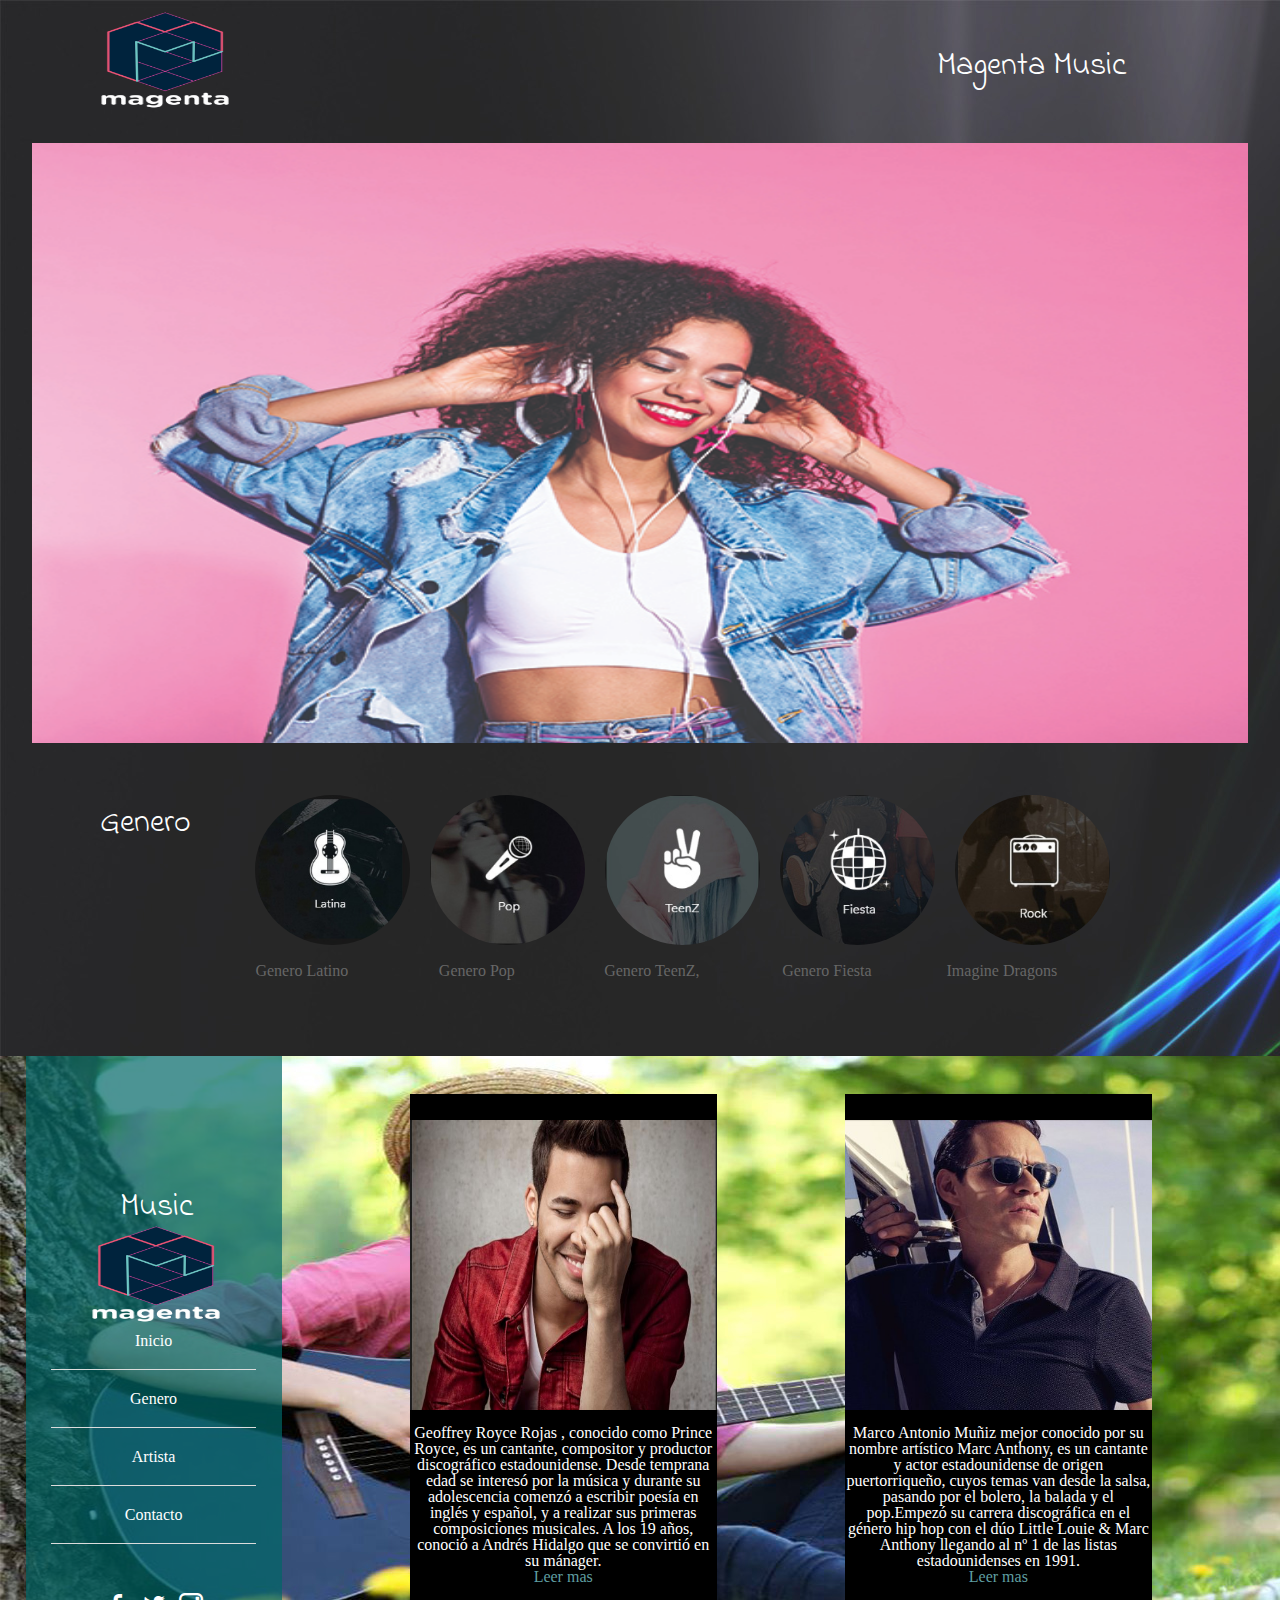
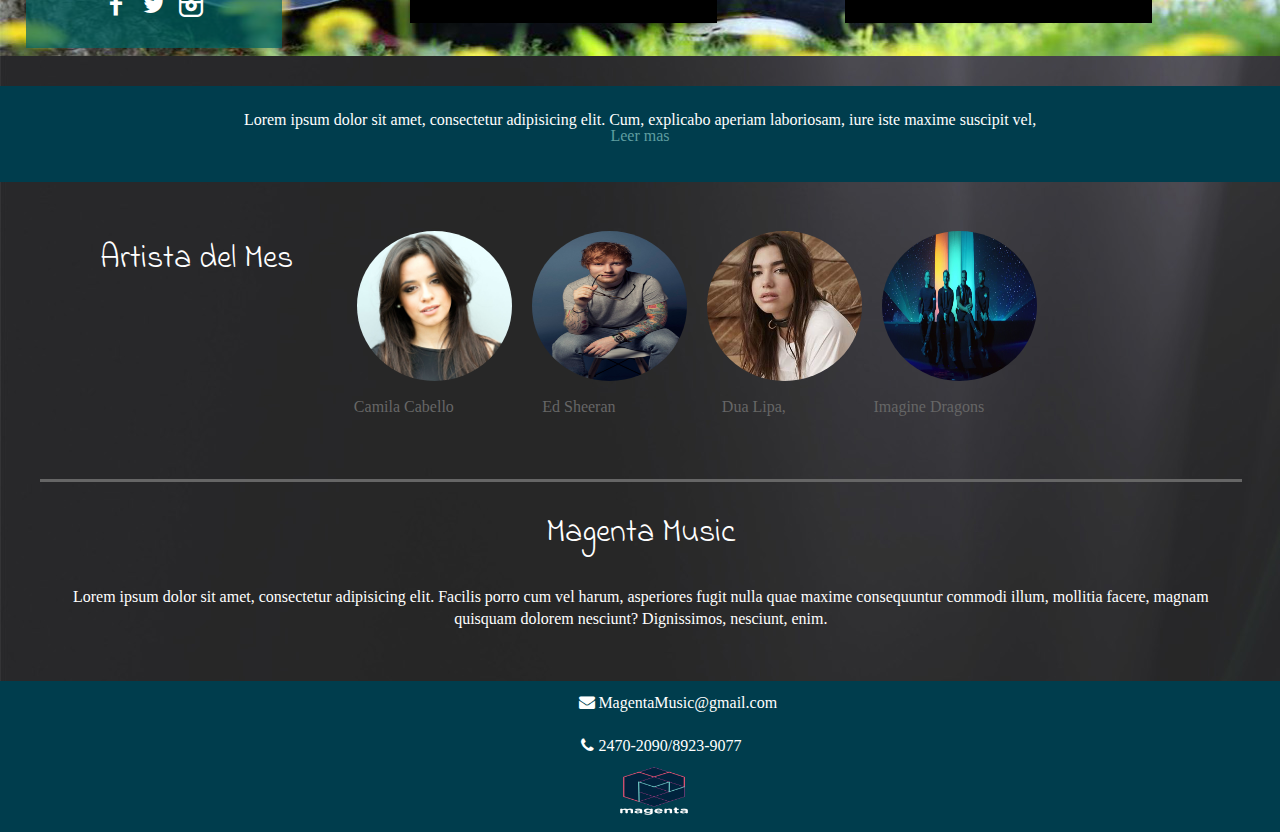
<file: index.html>
<!DOCTYPE html>
<html lang="en">

<head>
	<meta charset="UTF-8">
	<meta name="viewport" content="widt=device-width, user-scalable=no, initial-scale=1, maximum-scale=1, minimum-scale=1">
	<title>Document</title>
	<link rel="stylesheet" media="all" href="css/estilos.css">
	<link rel="stylesheet" href="css/205-768.css" media="screen and (min-width:205px) and (max-width:768px), screen and (min-device-width:205px) and (max-device-width:768px)">
	<link rel="stylesheet" href="css/768-1200.css" media="screen and (min-width:768px) and (max-width:1200px), screen and (min-device-width:768px) and (max-device-width:1200px)">
	<link rel="stylesheet" href="css/1200-superior.css" media="screen and (min-width:1200px) and (max-width:1600px), screen and (min-device-width:1200px) and (max-device-width:1600px)">
	<link rel="stylesheet" href="css/reset.css">
	<link rel="stylesheet" href="css/slider.css">
	<link rel="stylesheet" href="css/fontello.css">
</head>

<body>
	<header>
		<div class="logo">
			<img src="img/magenta-logo-bottom-text.png" alt="" width="150px" height="100px">
		</div>
		<div class="titulo">
			<h1>Magenta Music</h1>
		</div>
	</header>
	<div class="slider">
		<ul>
			<li><img src="img/musi1.jpg" alt="" height="600"></li>
			<li><img src="img/musica-electronica-libre-de-derechos.jpg" alt="" height="600"></li>
			<li><img src="img/large-63%20(1).jpg" alt="" height="600">
				<li><img src="img/musi4.jpg" alt="" height="600"></li>
		</ul>
	</div>
	<section class="circulo">
		<h2>Genero</h2>
		<div class="persona">
			<img src="img/latino.jpg" alt="" width="155px" height="150px">
			<p class="parrafo">Genero Latino</p>


		</div>
		<div class="persona">
			<img src="img/pop.jpg" alt="" width="155px" height="150px">
			<p class="parrafo">Genero Pop</p>


		</div>
		<div class="persona">
			<img src="img/li.jpg" alt="" width="155px" height="150px">
			<p class="parrafo">Genero TeenZ,</p>


		</div>
		<div class="persona">
			<img src="img/FIESTA.jpg" alt="" width="155px" height="150px">
			<p class="parrafo">Genero Fiesta</p>


		</div>
		<div class="persona">
			<img src="img/rock.jpg" alt="" width="155px" height="150px">
			<p class="parrafo">Imagine Dragons</p>


		</div>


	</section>
	<main>
		<section class="flex-container">

			<div class="caja">
				<div class="titulo">
					<h1> Music</h1>
					<img src="img/magenta-logo-bottom-text.png" alt="" width="150px" height="100px">
				</div>
				<a href="inicio.html">Inicio</a>
				<div class="linea"></div>
				<a href="genero.html">Genero</a>
				<div class="linea"></div>
				<a href="artista.html">Artista</a>
				<div class="linea"></div>
				<a href="#">Contacto</a>
				<div class="linea"></div>
				<div class="icono">
					<a href="#" class="icon-facebook"></a>
					<a href="#" class="icon-twitter"></a>
					<a href="#" class="icon-instagram-1"></a>
				</div>
			</div>
			<div class="texto">
				<img src="img/list_640px.jpg" alt="" width="260px" height="290px" class="img">
				<p>Geoffrey Royce Rojas ​, conocido como Prince Royce, es un cantante, compositor y productor discográfico estadounidense. Desde temprana edad se interesó por la música y durante su adolescencia comenzó a escribir poesía en inglés y español, y a realizar sus primeras composiciones musicales. A los 19 años, conoció a Andrés Hidalgo que se convirtió en su mánager.
					<a href="#"><span>Leer mas</span></a></p>

			</div>
			<div class="texto2">
				<img src="img/x-2iUJcK_400x400.jpg" alt="" width="260px" height="290px" class="img">
				<p>Marco Antonio Muñiz mejor conocido por su nombre artístico Marc Anthony, es un cantante y actor estadounidense de origen puertorriqueño, cuyos temas van desde la salsa, pasando por el bolero, la balada y el pop.Empezó su carrera discográfica en el género hip hop con el dúo Little Louie & Marc Anthony llegando al nº 1 de las listas estadounidenses en 1991.
					<a href="#"><span>Leer mas</span></a></p>

			</div>
			<div class="texto3">

				<p>Lorem ipsum dolor sit amet, consectetur adipisicing elit. Cum, explicabo aperiam laboriosam, iure iste maxime suscipit vel,
					<a href="#"><span>Leer mas </span></a></p>
			</div>

		</section>

		<section class="circulo">
			<h2>Artista del Mes</h2>
			<div class="persona">
				<img src="img/Camila-Cabello.jpg" alt="" width="155px" height="150px">
				<p class="parrafo">Camila Cabello</p>


			</div>
			<div class="persona">
				<img src="img/Ed-Sheeran-Press-Photo-2-Credit-Mark-Surridge-1.jpg" alt="" width="155px" height="150px">
				<p class="parrafo">Ed Sheeran</p>


			</div>
			<div class="persona">
				<img src="img/th.jpg" alt="" width="155px" height="150px">
				<p class="parrafo">Dua Lipa,</p>


			</div>
			<div class="persona">
				<img src="img/imagine-dragons-1.jpg" alt="" width="155px" height="150px">
				<p class="parrafo">Imagine Dragons</p>


			</div>

		</section>
		<section class="circulo2">
			<div class="linea2"></div>
			<h2>Magenta Music</h2>
			<p class="parrafo3">Lorem ipsum dolor sit amet, consectetur adipisicing elit. Facilis porro cum vel harum, asperiores fugit nulla quae maxime consequuntur commodi illum, mollitia facere, magnam quisquam dolorem nesciunt? Dignissimos, nesciunt, enim.</p>


		</section>

	</main>
	<footer>
		<div class="foot1">
			<a href="#" class="icon-mail-alt">MagentaMusic@gmail.com</a>
			<a href="#" class="icon-phone">2470-2090/8923-9077</a>
		</div>
		<div class="foot2">
			<img src="img/magenta-logo-bottom-text.png" alt="" width="80px" height="50px;">
		</div>

	</footer>


</body>

</html>
</file>
<file: css/estilos.css>
@import url('https://fonts.googleapis.com/css?family=Indie+Flower');

body {
	width: 100%;
	margin: 0 auto;
	background-color: #dcdcdc;
	background-image: url(../img/fondo16.jpg);
	color: #fff;

}


.logo,
.titulo {
	display: inline-block;
}

.titulo {
	margin-left: 4%;
	/*550px*/
	font-family: "Indie Flower", "cursive";
	font-size: 2rem;
	/*30px*/
	float: right;
	margin-right: 12%;
	/*150px*/
	margin-top: 4%;
	/*50px*/
}

.logo {
	margin-left: 7%;
	/*145px*/
	margin-top: 0.8%;
	/*10px*/
}

.slider {
	width: 7%;
	/*95px*/
	margin-left: 20%;
	/*250px*/
	margin-top: 5%;
	/*70px*/
}

.slider ul {
	display: flex;
	padding: 0;
	width: 2000em;
}

.slider li {
	list-style: none;
}

main {
	width: 100%;
	background: url("../img/persona9.jpg");

	background-repeat: no-repeat;
	margin-top: 4%;



}

.flex-container {
	width: 100%;
	display: flex;
	flex-wrap: wrap;
}

.caja {
	flex-flow: row;
	height: 400px;
	margin-left: 2%;
	/*30px*/
	width: 100%;
	/*200px*/
	text-align: center;
	padding: 2%;
	/*30px*/
	background-color: rgba(0, 102, 102, 0.7);
	padding-top: %;
	/*100px*/
	padding-bottom: 5%;
	/*100px*/
}

a {

	display: block;
	text-decoration: none;
	color: #fff;
	font-size: 2rem;
	font-family: "Indie Flower", "cursive";

}

.persona {
	padding: 10px;
}

.linea {
	height: 1px;
	background-color: #dcdcdc;
	width: 100%;
	margin-bottom: 10%;
	margin-top: 10%;
}

.icono a {
	display: inline-block;
	margin-top: 14%;
	/*70px*/
	font-size: 1.5rem
}

.texto {
	height: 100%;
	background-color: #000;
	opacity: 0.;
	width: 24%;
	/*300px*/
	float: left;
	margin-top: 3%;
	/*60px*/
	margin-left: 10%;
	padding-bottom: 3%;
	padding-top: 2%;


}

.texto2 {
	height: 100%;
	background-color: #000;
	opacity: 0.;
	width: 24%;
	/*300px*/
	float: left;
	margin-top: 3%;
	/*60px*/
	margin-left: 10%;
	padding-bottom: 3%;
	padding-top: 2%;



}

.img {
	padding: 0%;
	width: 100%;
	padding-bottom: 4%;

}

p {
	color: #fff;
	line-height: 1.5;
	font-family: sans-serif;
	font-size: 16rem;
	padding: 20%;
	/*30px*/
	margin-top: 10%;
	text-align: center;
	padding-bottom: 20%;
}

span {
	color: cadetblue;
	font-size: 2rem;
	padding-left: 2%;
}

.texto3 {
	height: 80%;
	background-color: #003d4d;
	opacity: 0.;
	width: 200%;
	/*300px*/
	float: left;
	margin-top: 3%;
	/*60px*/
	margin-left: %;
	padding-bottom: 3%;
	padding-top: 2%;



}

.circulo {
	display: flex;
	flex-wrap: wrap;
	margin: 3%;
	/* 40px*/
	margin-left: 6%;
	/*80px*/
}

.circulo img {
	width: %;
	margin-left: 20%;
	/*40px*/
	border-radius: 50%;
}

.parrafo {
	color: #fff;
	padding: 10%;
}

.circulo2 {
	margin: 3%;
	/* 40px*/
	margin-left: 40px;

}

.linea2 {
	height: 3px;
	background-color: #666;
	width: 100%;
	margin-bottom: 1%;
	margin-top: 1%;
}

.circulo2 h2 {
	text-align: center;
	font-size: 2rem;
	padding: 2%;
	font-family: "Indie Flower", "cursive";
	font-weight: 800px;

}

.circulo h2 {
	text-align: center;
	font-size: 2rem;
	padding: 2%;
	font-family: "Indie Flower", "cursive";
	font-weight: 800px;

}

.parrafo3 {
	color: #fff;
	padding: 1%;
	line-height: 1.4;
	font-family: cursive;
}

footer {
	width: 100%;
	background-color: #003d4d;
	display: inline-block;



}

.foot1 a {
	padding: 1%;
	font-size: 1rem;
	padding-left: 45%;
}


.foot2 {
	padding-left: 48%;
	padding-bottom: 1%;
}
</file>
<file: css/205-768.css>
.titulo {
	margin-top: 40%;
	/*50px*/
}

.logo {
	width: 20%;
	display: inline-block;
	margin-left: 7%;
	/*145px*/
	margin-top: 0.8%;
	/*10px*/
	display: block;
	float: left;

}

.logo img {
	width: 100%;
	margin-top: 5%;
}


.flex-container {
	width: 100%;
	display: flex;
	flex-wrap: wrap;
	height: 40%;
}

.caja {
	height: 40%;
	margin-left: %;
	/*30px*/
	width: 16%;
	/*200px*/
	padding: 8%;
	/*30px*/
	padding-top: 10%;
	/*100px*/
	padding-bottom: 5%;
	/*100px*/
}

a {

	display: block;

}

.linea {
	height: 1px;
	width: 100%;
	margin-top: 10%;
}

.icono a {
	display: inline-block;
	margin-top: 14%;
	/*70px*/
}

.texto {
	height: 400%;
	background-color: #000;
	opacity: 0.;
	width: 35%;
	/*300px*/
	float: left;
	margin-top: 3%;
	/*60px*/
	margin-left: 2%;
	padding-bottom: %;
	padding-top: 2%;
	margin-right: 5%;

	margin-bottom: 0%;

}

.img {
	width: 10%;
}

.texto2 {
	height: 2%;
	background-color: #000;
	opacity: 0.;
	width: 35%;
	/*300px*/
	float: left;
	margin-top: 4%;
	/*60px*/
	margin-left: 0%;
	padding-bottom: 3%;
	margin-top: 1%;



}

.texto img {
	width: 90%;
	min-height: 2%;
	padding-bottom: 2%;
	padding-left: 4%;
	padding-top: 1%;

}

.texto2 img {
	min-height: 400%;
	width: 90%;
	padding-left: %;
	padding-bottom: 7%;
	padding-top: 1%;

}

p {
	color: #fff;
	line-height: 1.5;
	font-family: sans-serif;
	font-size: 16rem;
	padding: 20%;
	/*30px*/
	margin-top: 10%;
	text-align: center;
	padding-bottom: 40%;
}

span {
	color: cadetblue;
	font-size: 2rem;
	padding-left: 2%;
}

.texto3 {
	height: 80%;
	background-color: #000;
	opacity: 0.;
	width: 200%;
	/*300px*/
	float: left;
	margin-top: 3%;
	/*60px*/
	margin-left: %;
	padding-bottom: 3%;
	padding-top: 2%;



}

.circulo {
	display: flex;
	flex-wrap: wrap;
	margin: 3%;
	/* 40px*/
	margin-left: 6%;
	/*80px*/
}

.circulo img {
	width: %;
	margin-left: 100%;
	/*40px*/
	border-radius: 50%;
}

.parrafo {
	color: #666666;
	padding: 10%;
}

.circulo2 {
	margin: 3%;
	/* 40px*/
	margin-left: 40px;

}

.linea2 {
	height: 3px;
	background-color: #6666;
	width: 100%;
	margin-bottom: 1%;
	margin-top: 1%;
}

.circulo2 h2 {
	text-align: center;
	font-size: 2rem;
	padding: 2%;
	font-family: "Indie Flower", "cursive";
	font-weight: 800px;

}

.circulo h2 {
	text-align: center;
	font-size: 2rem;
	padding: 2%;
	font-family: "Indie Flower", "cursive";
	font-weight: 800px;

}


footer {
	width: 100%;
	background-color: black;
	display: inline-block;


}

.foot1 a {
	padding: 1%;
	font-size: 1rem;
	padding-left: 25%;
}

.foot2 {
	padding-left: 38%;
	padding-bottom: 1%;
}

@media only screen and (max-width: 768px) {
	main {
		width: 100%;
		height: 10%;
		background: url("../img/muelle4.jpg");
		background-repeat: no-repeat;
	}



}
</file>
<file: css/768-1200.css>
.titulo {
	margin-top: 7%;
	/*50px*/
}

.logo {
	width: 20%;
	margin-bottom: 3%;

}
.logo img{
	width: 100%;
	margin-top: 5%;
}




.texto img {
	min-width:90%;
	
	padding-bottom: 4%;

}

span {
	color: cadetblue;
	font-size: 2rem;
	padding-left: 2%;
}

.texto3 {
	height: 80%;
	background-color: #000;
	opacity: 0.;
	width: 200%;
	/*300px*/
	float: left;
	margin-top: 3%;
	/*60px*/
	margin-left: %;
	padding-bottom: 3%;
	padding-top: 2%;



}

.circulo {
	width: 100%;
	display: flex;
	flex-wrap: wrap;
	margin: 3%;
	/* 40px*/
	margin-left: 6%;
	/*80px*/
}

.circulo img {
	display: flex;
	flex-wrap: wrap;
	width:%;
	margin-right: 8%;
	/*40px*/
	border-radius: 520%;
	margin-left: 10%;
}
.circulo h2{
	width: 30%;
	height: 20%;
	margin-right: 100%;
}
</file>
<file: css/1200-superior.css>
.logo,
.titulo {
	display: inline-block;
}

.titulo {
	margin-left: 4%;
	/*550px*/
	margin-right: 12%;
	/*150px*/
	margin-top: 4%;
	/*50px*/
}

.logo {
	margin-left: 7%;
	/*145px*/
	margin-top: 0.8%;
	/*10px*/
}

. main {
	width: 100%;
}

.flex-container {
	display: flex;
	flex-wrap: wrap;
}

.caja {
	flex-flow: row;
	width: 16%;
	/*200px*/
	text-align: center;
	padding: 2%;
	/*30px*/
	padding-top: 10%;
	/*100px*/
	padding-bottom: 5%;
	/*100px*/
}

a {

	display: block;

}

.linea {
	height: 1px;
	width: 100%;
	margin-bottom: 10%;
	margin-top: 10%;
}


.img {
	padding: 0%;
	width: 100%;
	padding-bottom: 4%;

}

.circulo {
	margin: 3%;
	/* 40px*/
	margin-left: 6%;
	/*80px*/
}

.circulo img {
	margin-left: 20%;
	/*40px*/
	border-radius: 50%;
}

.parrafo {
	color: #666666;
	padding: 10%;
}

.circulo2 {
	margin: 3%;
	/* 40px*/
	margin-left: 40px;

}

.foot1 a {
	padding: 1%;
	padding-left: 45%;
}

.foot2 {
	padding-left: 48%;
	padding-bottom: 1%;
}
</file>
<file: css/slider.css>
.slider{
    width: 95%;
    margin: auto;
    overflow: hidden;
    margin-top: 30px;
}

.slider ul{
    display: flex;
    padding: 0;
    width: 400%;
    animation: cambio 20s infinite alternate;
    animation-timing-function: linear;
    
}

.slider li{
    width: 100%;
    list-style: none;
}

.slider img{
    width: 100%;
}

@keyframes cambio{
    0%{margin-left: 0;}
    20%{margin-left: 0;}
    
    25%{margin-left: -100%;}
    45%{margin-left: -100%;}
    
    50%{margin-left: -200%;}
    70%{margin-left: -200%;}
    
    75%{margin-left: -300%;}
    100%{margin-left: -300%;}
}
</file>
<file: css/fontello.css>
@font-face {
  font-family: 'fontello';
  src: url('../font/fontello.eot?531354');
  src: url('../font/fontello.eot?531354#iefix') format('embedded-opentype'),
       url('../font/fontello.woff2?531354') format('woff2'),
       url('../font/fontello.woff?531354') format('woff'),
       url('../font/fontello.ttf?531354') format('truetype'),
       url('../font/fontello.svg?531354#fontello') format('svg');
  font-weight: normal;
  font-style: normal;
}
/* Chrome hack: SVG is rendered more smooth in Windozze. 100% magic, uncomment if you need it. */
/* Note, that will break hinting! In other OS-es font will be not as sharp as it could be */
/*
@media screen and (-webkit-min-device-pixel-ratio:0) {
  @font-face {
    font-family: 'fontello';
    src: url('../font/fontello.svg?531354#fontello') format('svg');
  }
}
*/
 
 [class^="icon-"]:before, [class*=" icon-"]:before {
  font-family: "fontello";
  font-style: normal;
  font-weight: normal;
  speak: none;
 
  display: inline-block;
  text-decoration: inherit;
  width: 1em;
  margin-right: .2em;
  text-align: center;
  /* opacity: .8; */
 
  /* For safety - reset parent styles, that can break glyph codes*/
  font-variant: normal;
  text-transform: none;
 
  /* fix buttons height, for twitter bootstrap */
  line-height: 1em;
 
  /* Animation center compensation - margins should be symmetric */
  /* remove if not needed */
  margin-left: .2em;
 
  /* you can be more comfortable with increased icons size */
  /* font-size: 120%; */
 
  /* Font smoothing. That was taken from TWBS */
  -webkit-font-smoothing: antialiased;
  -moz-osx-font-smoothing: grayscale;
 
  /* Uncomment for 3D effect */
  /* text-shadow: 1px 1px 1px rgba(127, 127, 127, 0.3); */
}
 
.icon-search:before { content: '\e800'; } /* '' */
.icon-user:before { content: '\e801'; } /* '' */
.icon-cog:before { content: '\e802'; } /* '' */
.icon-phone:before { content: '\e803'; } /* '' */
.icon-heart-empty:before { content: '\e804'; } /* '' */
.icon-globe:before { content: '\e805'; } /* '' */
.icon-users:before { content: '\e806'; } /* '' */
.icon-basket:before { content: '\e807'; } /* '' */
.icon-facebook-1:before { content: '\e808'; } /* '' */
.icon-instagram:before { content: '\f05d'; } /* '' */
.icon-twitter:before { content: '\f099'; } /* '' */
.icon-mail-alt:before { content: '\f0e0'; } /* '' */
.icon-whatsapp:before { content: '\f232'; } /* '' */
.icon-twitter-1:before { content: '\f309'; } /* '' */
.icon-facebook:before { content: '\f30c'; } /* '' */
.icon-gplus:before { content: '\f30f'; } /* '' */
.icon-instagram-1:before { content: '\f31e'; } /* '' */
</file>
